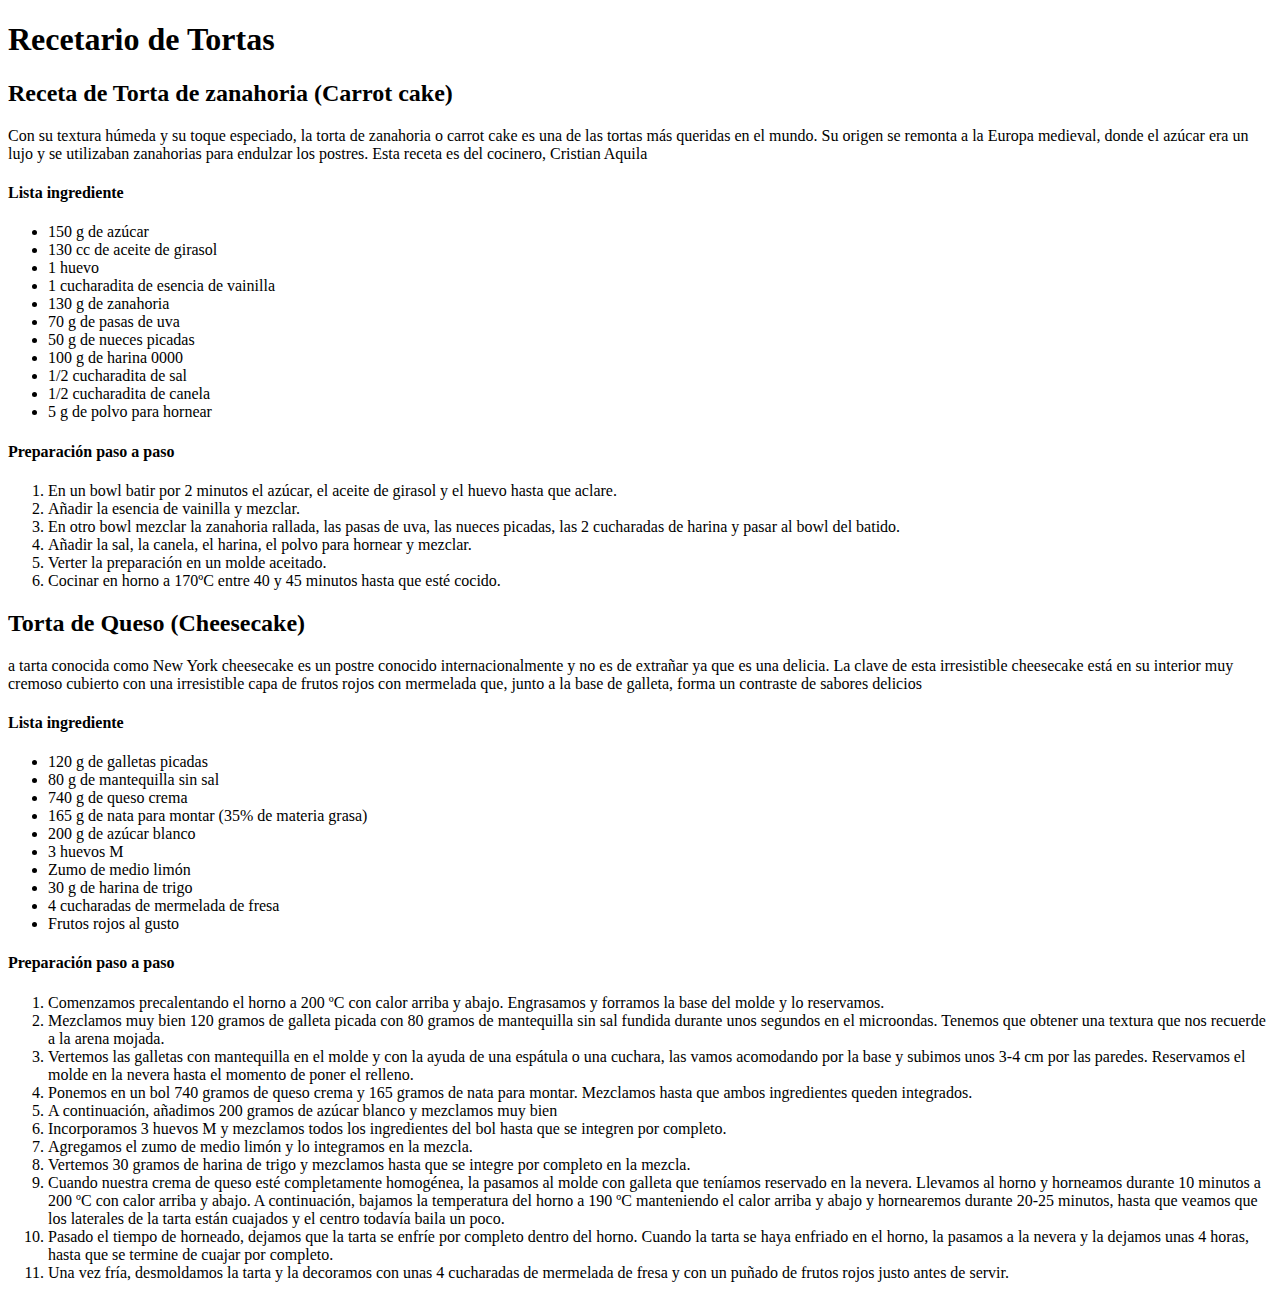
<file: front_end/index.html>
<!DOCTYPE html>
<html lang="en">
<head>
    <meta charset="UTF-8">
    <meta name="viewport" content="width=device-width, initial-scale=1.0">
    <title>Recetario de la tarea 1 </title>
</head>
<body>
    <!--karen andrea basualdo tarea 1-->
    <h1>Recetario de Tortas</h1>

    <h2>Receta de Torta de zanahoria (Carrot cake) </h2>
    <p>Con su textura húmeda y su toque especiado, la torta de zanahoria o carrot cake es una de las tortas más queridas en el mundo. Su origen se remonta a la Europa medieval, donde el azúcar era un lujo y se utilizaban zanahorias para endulzar los postres. Esta receta es del cocinero, Cristian Aquila </p>

    <h4>Lista ingrediente</h4>

    <ul>
        <li>150 g de azúcar</li>
        <li>130 cc de aceite de girasol</li>
        <li>1 huevo</li>
        <li>1 cucharadita de esencia de vainilla</li>
        <li>130 g de zanahoria</li>
        <li>70 g de pasas de uva</li>
        <li>50 g de nueces picadas</li>
        <li>100 g de harina 0000</li>
        <li>1/2 cucharadita de sal</li>
        <li>1/2 cucharadita de canela</li>
        <li> 5 g de polvo para hornear</li>
    </ul>

    <h4>Preparación paso a paso</h4>
    <ol>
        <li>En un bowl​ batir por 2 minutos el azúcar, el aceite de girasol y el huevo hasta que aclare.</li>
        <li>Añadir la esencia de vainilla y mezclar.</li>
        <li>En otro bowl mezclar la zanahoria rallada, las pasas de uva, las nueces picadas, las 2 cucharadas de harina y pasar al bowl del batido.</li>
        <li>Añadir la sal, la canela, el harina, el polvo para hornear y mezclar.</li>
        <li>Verter la preparación en un molde aceitado.</li>
        <li>Cocinar en horno a 170ºC entre 40 y 45 minutos hasta que esté cocido.</li>
        
    </ol>
    
    <h2>Torta de Queso (Cheesecake)</h2>

    <p>a tarta conocida como New York cheesecake es un postre conocido internacionalmente y no es de extrañar ya que es una delicia. La clave de esta irresistible cheesecake está en su interior muy cremoso cubierto con una irresistible capa de frutos rojos con mermelada que, junto a la base de galleta, forma un contraste de sabores delicios</p>

    <h4>Lista ingrediente</h4>

    <ul>
        <li>120 g de galletas picadas</li>
        <li>80 g de mantequilla sin sal</li>
        <li>740 g de queso crema</li>
        <li>165 g de nata para montar (35% de materia grasa)</li>
        <li>200 g de azúcar blanco</li>
        <li>3 huevos M</li>
        <li>Zumo de medio limón</li>
        <li>30 g de harina de trigo</li>
        <li>4 cucharadas de mermelada de fresa</li>
        <li>Frutos rojos al gusto</li>
    </ul>

    <h4>Preparación paso a paso</h4>

    <ol>
        <li>Comenzamos precalentando el horno a 200 ºC con calor arriba y abajo. Engrasamos y forramos la base del molde y lo reservamos.</li>
        <li>Mezclamos muy bien 120 gramos de galleta picada con 80 gramos de mantequilla sin sal fundida durante unos segundos en el microondas. Tenemos que obtener una textura que nos recuerde a la arena mojada.</li>
        <li>Vertemos las galletas con mantequilla en el molde y con la ayuda de una espátula o una cuchara, las vamos acomodando por la base y subimos unos 3-4 cm por las paredes. Reservamos el molde en la nevera hasta el momento de poner el relleno.</li>
        <li>Ponemos en un bol 740 gramos de queso crema y 165 gramos de nata para montar. Mezclamos hasta que ambos ingredientes queden integrados.</li>
        <li>A continuación, añadimos 200 gramos de azúcar blanco y mezclamos muy bien</li>
        <li>Incorporamos 3 huevos M y mezclamos todos los ingredientes del bol hasta que se integren por completo.</li>
        <li>Agregamos el zumo de medio limón y lo integramos en la mezcla.</li>
        <li>Vertemos 30 gramos de harina de trigo y mezclamos hasta que se integre por completo en la mezcla.</li>
        <li>Cuando nuestra crema de queso esté completamente homogénea, la pasamos al molde con galleta que teníamos reservado en la nevera. Llevamos al horno y horneamos durante 10 minutos a 200 ºC con calor arriba y abajo. A continuación, bajamos la temperatura del horno a 190 ºC manteniendo el calor arriba y abajo y hornearemos durante 20-25 minutos, hasta que veamos que los laterales de la tarta están cuajados y el centro todavía baila un poco.</li>
        <li>Pasado el tiempo de horneado, dejamos que la tarta se enfríe por completo dentro del horno. Cuando la tarta se haya enfriado en el horno, la pasamos a la nevera y la dejamos unas 4 horas, hasta que se termine de cuajar por completo.</li>
        <li>Una vez fría, desmoldamos la tarta y la decoramos con unas 4 cucharadas de mermelada de fresa y con un puñado de frutos rojos justo antes de servir.</li>
        
    </ol>
</body>
</html>
</file>
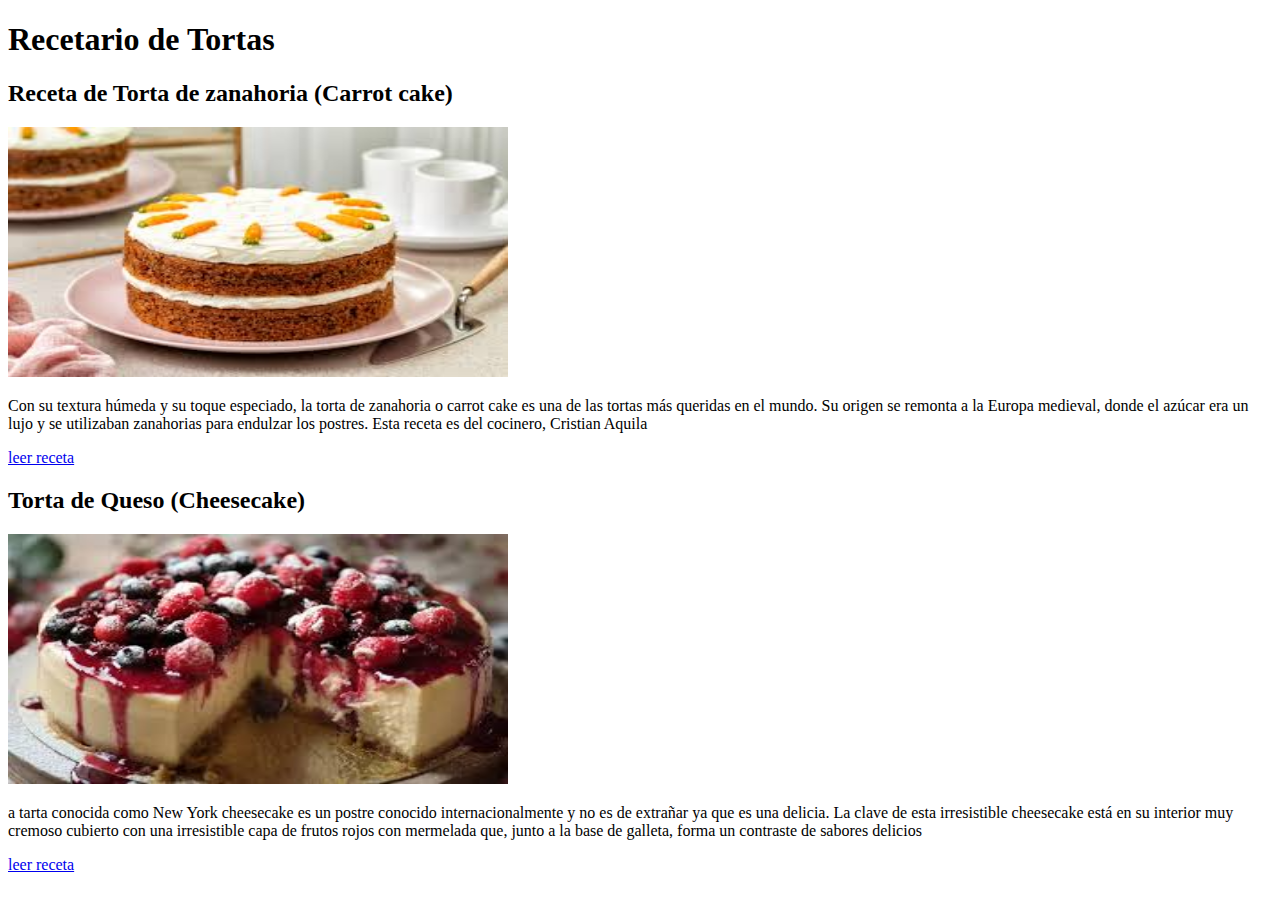
<file: front_end/tarea 2/index.html>
<!DOCTYPE html>
<html lang="en">
<head>
    <meta charset="UTF-8">
    <meta name="viewport" content="width=device-width, initial-scale=1.0">
    <title>Recetario de la tarea 1 </title>
</head>
<body>
    <!--karen andrea basualdo tarea 2-->
    <h1>Recetario de Tortas</h1>
    
    <h2>Receta de Torta de zanahoria (Carrot cake) </h2>

    <img src="./public/img/torta zanahoria.jfif" alt="torta de zanahorias" width="500" height="250">

    <p>Con su textura húmeda y su toque especiado, la torta de zanahoria o carrot cake es una de las tortas más queridas en el mundo. Su origen se remonta a la Europa medieval, donde el azúcar era un lujo y se utilizaban zanahorias para endulzar los postres. Esta receta es del cocinero, Cristian Aquila </p>

    <a href="./public/views/instructivo1.html">leer receta</a>
    
    <h2>Torta de Queso (Cheesecake)</h2>

    <img src="./public/img/torta de queso.jfif" alt="torta de queso"  width="500" height="250">

    <p>a tarta conocida como New York cheesecake es un postre conocido internacionalmente y no es de extrañar ya que es una delicia. La clave de esta irresistible cheesecake está en su interior muy cremoso cubierto con una irresistible capa de frutos rojos con mermelada que, junto a la base de galleta, forma un contraste de sabores delicios</p>

    <a href="./public/views/instructivo2.html">leer receta</a>
</body>
</html>
</file>
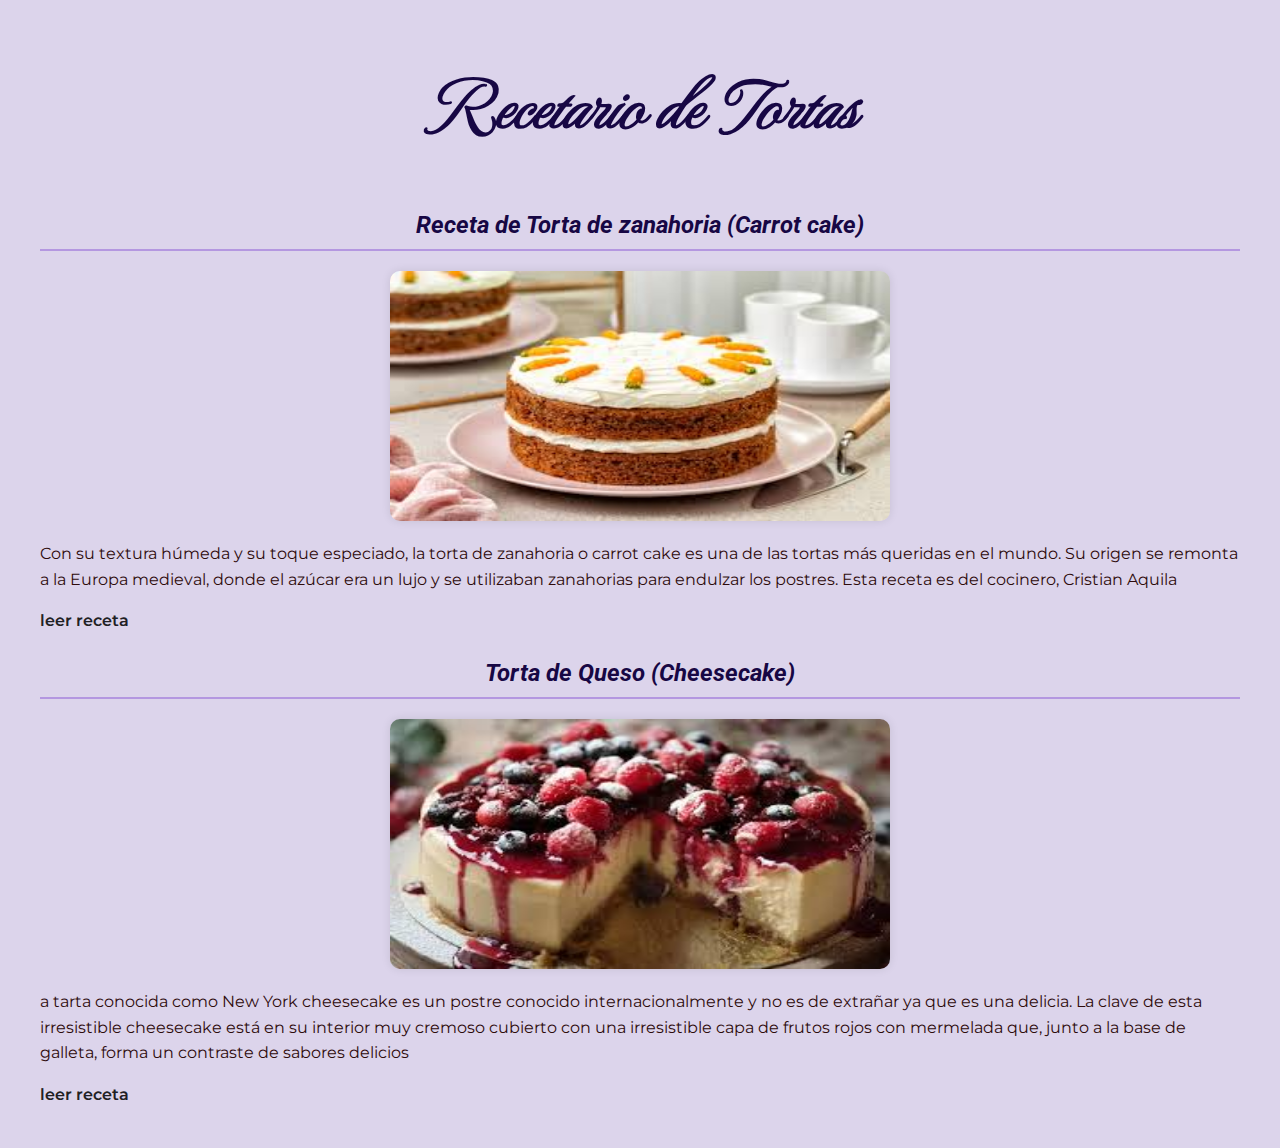
<file: front_end/tarea 3/index.html>
<!DOCTYPE html>
<html lang="en">
<head>
    <meta charset="UTF-8">
    <meta name="viewport" content="width=device-width, initial-scale=1.0">
    <link rel="stylesheet" href="./public/css/style.css">
    <title>Recetario de la tarea 1 </title>
</head>
<body>
    <!--karen andrea basualdo tarea 2-->
    <h1>Recetario de Tortas</h1>
    
    <!-- Sección 1: Torta de Zanahoria -->
    <section  class="receta">
        <h2>Receta de Torta de zanahoria (Carrot cake) </h2>

        <img src="./public/img/torta zanahoria.jfif" alt="torta de zanahorias" width="500" height="250">

        <p>Con su textura húmeda y su toque especiado, la torta de zanahoria o carrot cake es una de las tortas más queridas en el mundo. Su origen se remonta a la Europa medieval, donde el azúcar era un lujo y se utilizaban zanahorias para endulzar los postres. Esta receta es del cocinero, Cristian Aquila </p>

        <a href="./public/views/instructivo1.html">leer receta</a>
    </section>

    <!-- Sección 1: Torta de queso -->
    <section  class="receta">
        <h2>Torta de Queso (Cheesecake)</h2>

        <img src="./public/img/torta de queso.jfif" alt="torta de queso"  width="500" height="250">

        <p>a tarta conocida como New York cheesecake es un postre conocido internacionalmente y no es de extrañar ya que es una delicia. La clave de esta irresistible cheesecake está en su interior muy cremoso cubierto con una irresistible capa de frutos rojos con mermelada que, junto a la base de galleta, forma un contraste de sabores delicios</p>

        <a href="./public/views/instructivo2.html">leer receta</a>
    </section>
</body>
</html>
</file>
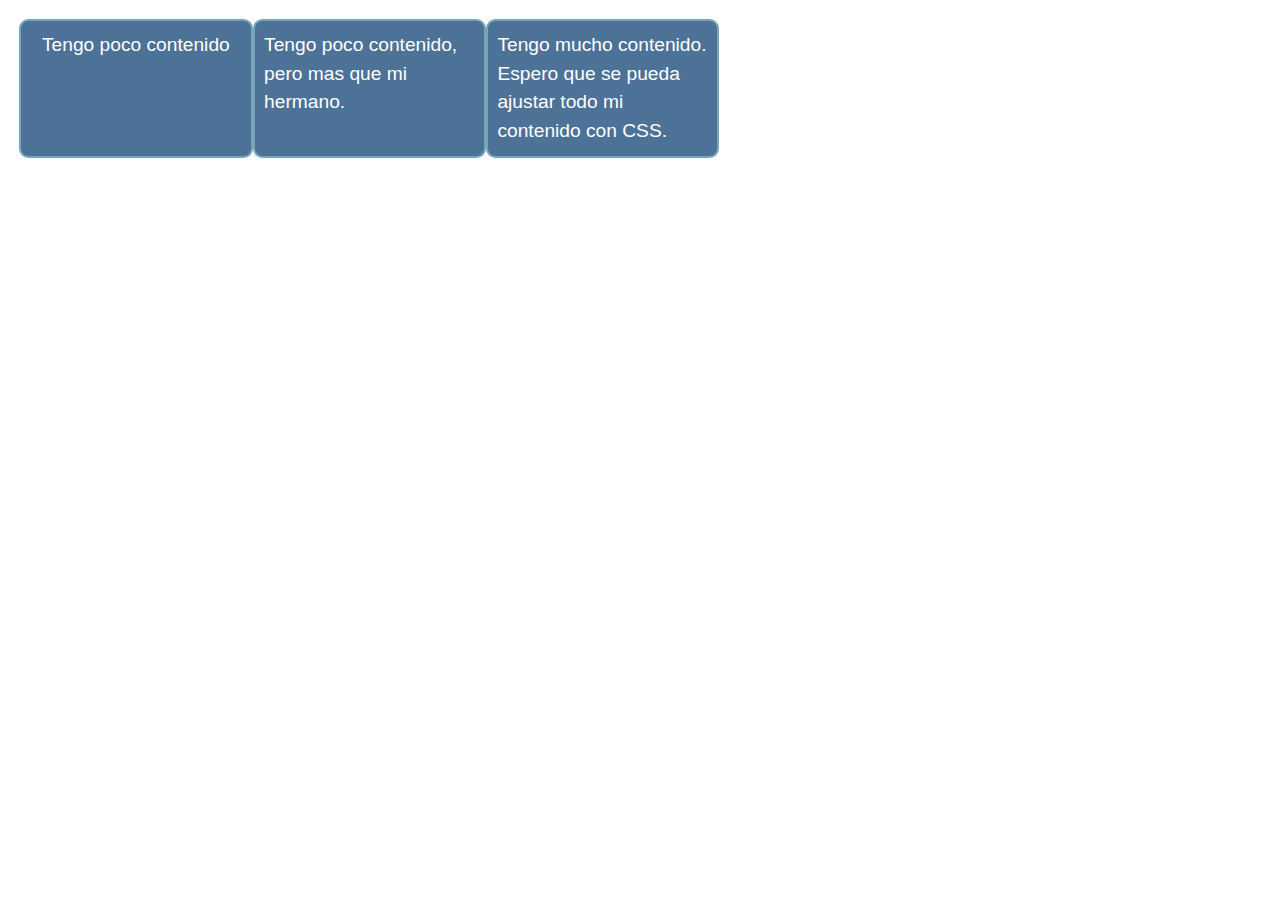
<file: front_end/tarea 4 flex/ejercicio2/index.html>
<!DOCTYPE html>
<html lang="en-us">
<head>
    <meta charset="utf-8" />
    <meta name="viewport" content="width=device-width" />
    <title>Flexbox: ejercicio 2</title>
    <link rel="stylesheet" href="public/css/style.css">
</head>
<!--NO MODIFICAR-->
<body>
    <ul>
        <li>Tengo poco contenido</li>
        <li>Tengo poco contenido, pero mas que mi hermano.</li>
        <li>Tengo mucho contenido. Espero que se pueda ajustar todo mi contenido con CSS.</li>
    </ul>
</body>

</html>
</file>
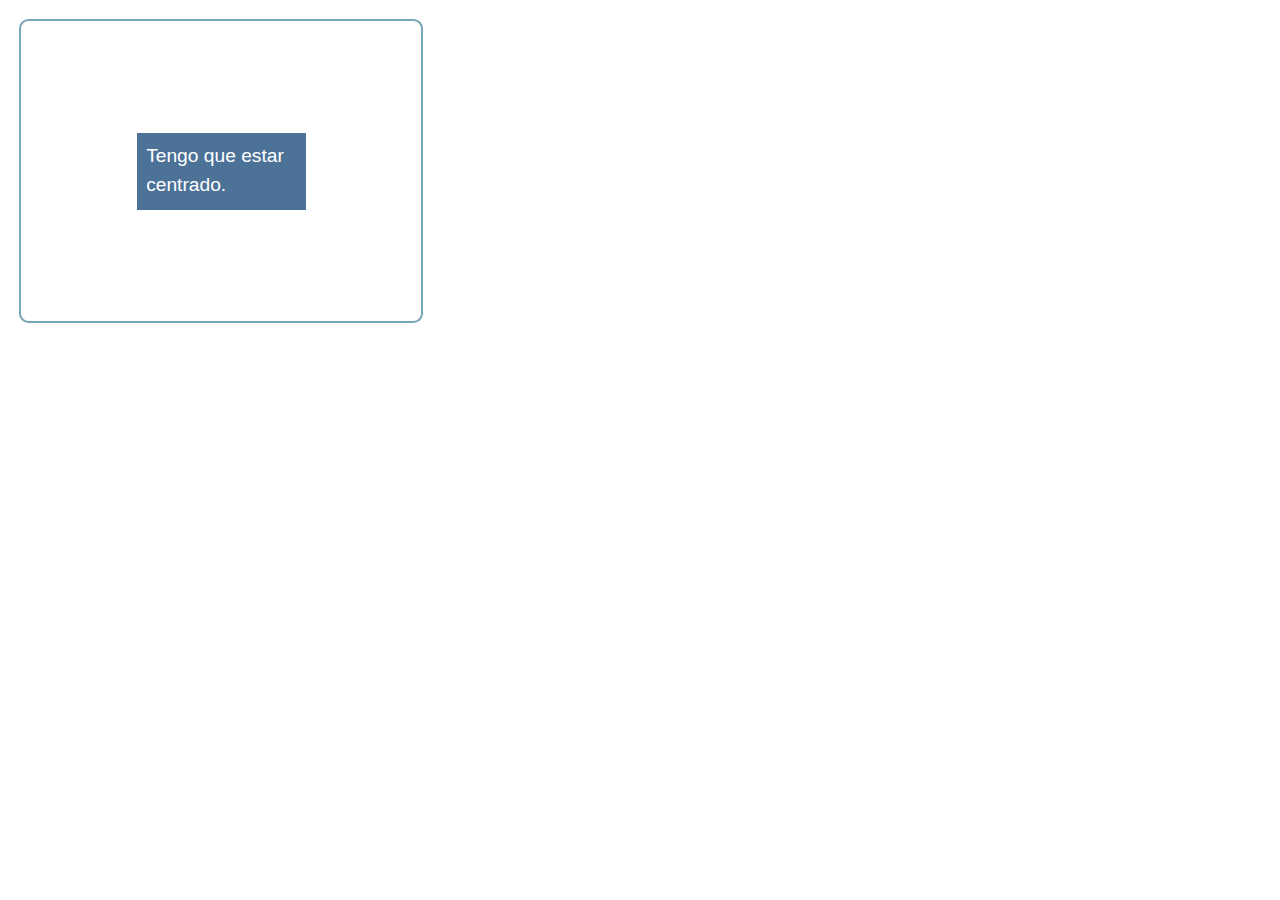
<file: front_end/tarea 4 flex/ejercicio3/index.html>
<!DOCTYPE html>
<html lang="en-us">
<head>
    <meta charset="utf-8" />
    <meta name="viewport" content="width=device-width" />
    <title>Flexbox: Ejercicio 3</title>
    <link rel="stylesheet" href="public/css/style.css">
</head>
<!--NO MODIFICAR-->
<body>
    <div class="padre">
        <div class="hijo">Tengo que estar centrado.</div>
    </div>
</body>

</html>
</file>
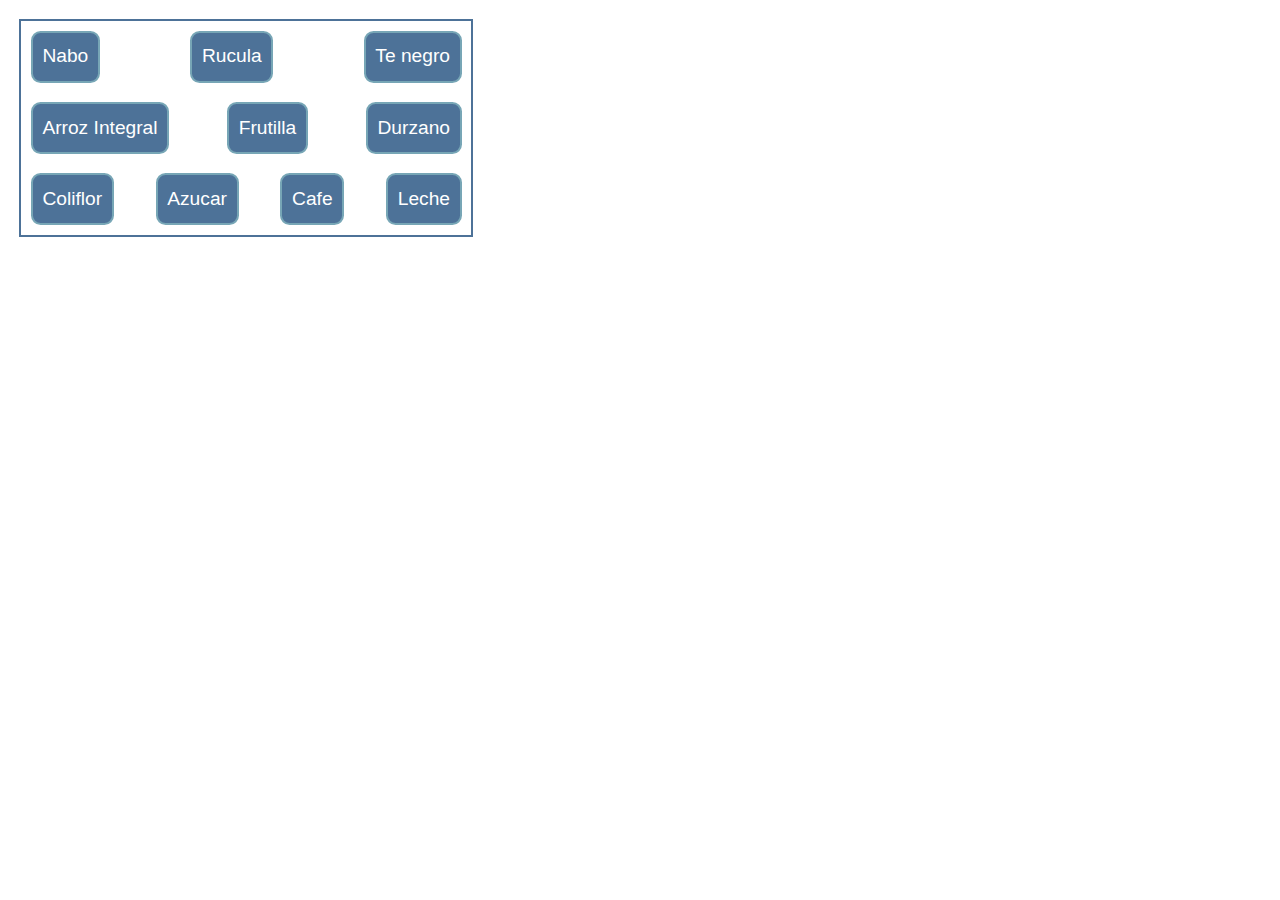
<file: front_end/tarea 4 flex/ejercicio4/index.html>
<!DOCTYPE html>
<html lang="en-us">
<head>
    <meta charset="utf-8" />
    <meta name="viewport" content="width=device-width" />
    <title>Flexbox: Ejercicio 4</title>
    <link rel="stylesheet" href="public/css/style.css">
</head>
<!--NO MODIFICAR-->
<body>
    <ul>
        <li>Nabo</li>
        <li>Rucula</li>
        <li>Te negro</li>
        <li>Arroz Integral</li>
        <li>Frutilla</li>
        <li>Durzano</li>
        <li>Coliflor</li>
        <li>Azucar</li>
        <li>Cafe</li>
        <li>Leche</li>
    </ul>
</body>

</html>
</file>
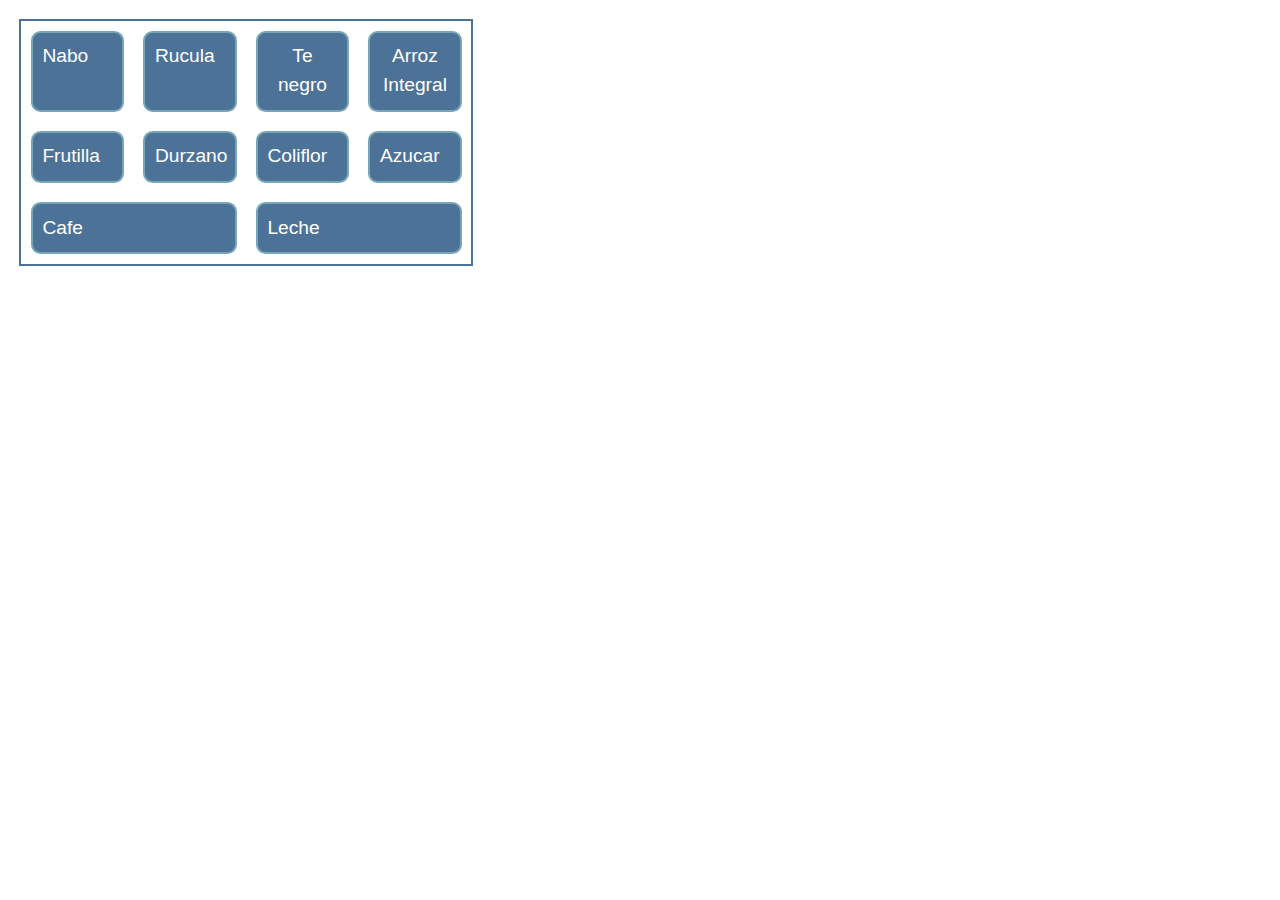
<file: front_end/tarea 4 flex/ejercicio5/index.html>
<!DOCTYPE html>
<html lang="en-us">
<head>
    <meta charset="utf-8" />
    <meta name="viewport" content="width=device-width" />
    <title>Flexbox: Ejercicio 5</title>
    <link rel="stylesheet" href="public/css/style.css">
</head>
<!--NO MODIFICAR-->
<body>
    <ul>
        <li>Nabo</li>
        <li>Rucula</li>
        <li>Te negro</li>
        <li>Arroz Integral</li>
        <li>Frutilla</li>
        <li>Durzano</li>
        <li>Coliflor</li>
        <li>Azucar</li>
        <li>Cafe</li>
        <li>Leche</li>
    </ul>
</body>

</html>
</file>
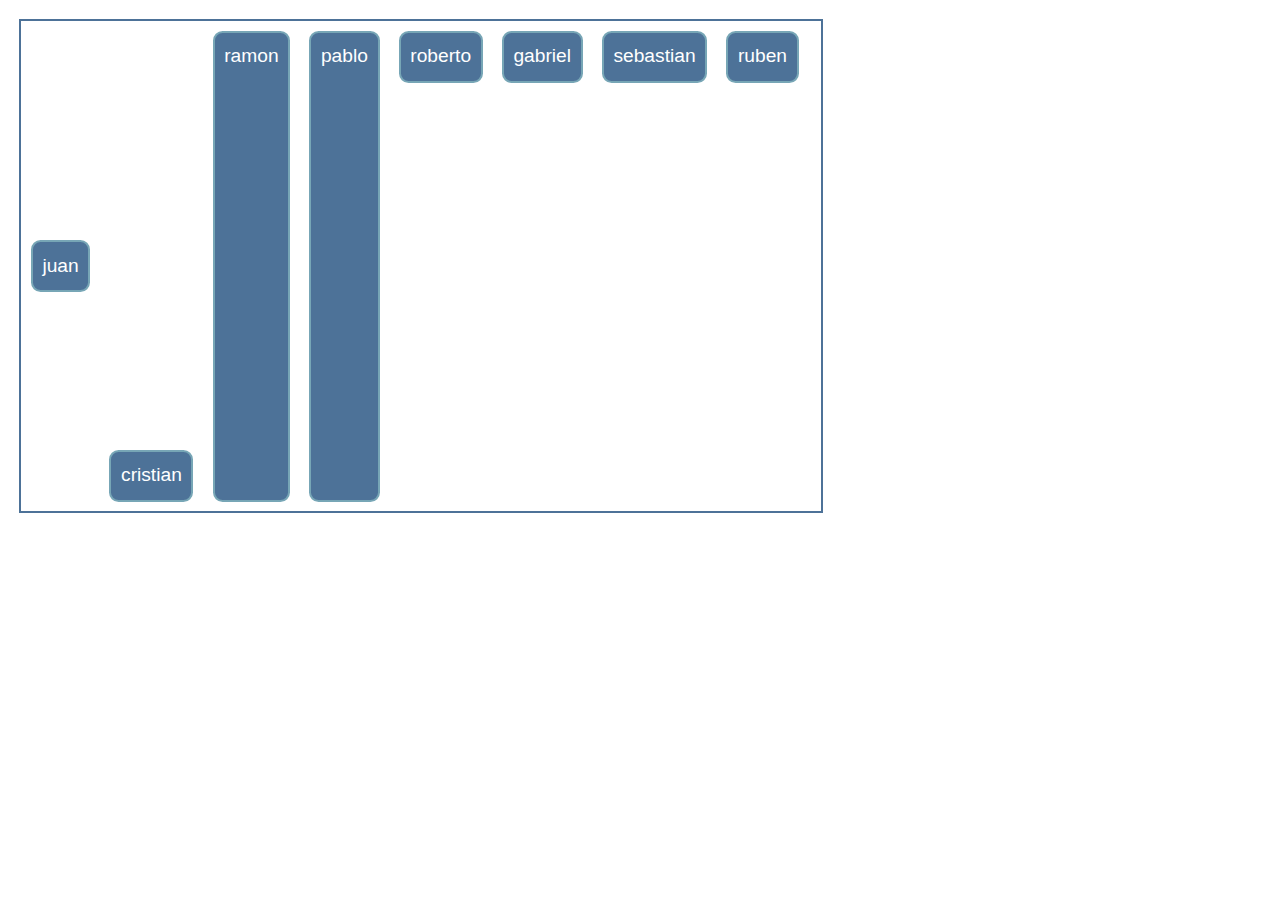
<file: front_end/tarea 4 flex/ejercicio6/index.html>
<!DOCTYPE html>
<html lang="en-us">
<head>
    <meta charset="utf-8" />
    <meta name="viewport" content="width=device-width" />
    <title>Flexbox: Ejercicio 6</title>
    <link rel="stylesheet" href="public/css/style.css">
</head>
<!--NO MODIFICAR-->
<body>
    <ul>
        <li class="l1">juan</li>
        <li class="l2">cristian</li>
        <li class="l3">ramon</li>
        <li class="l4">pablo</li>
        <li class="l5">roberto</li>
        <li class="l6">gabriel</li>
        <li class="l7">sebastian</li>
        <li class="l8">ruben</li>
    </ul>
</body>

</html>
</file>
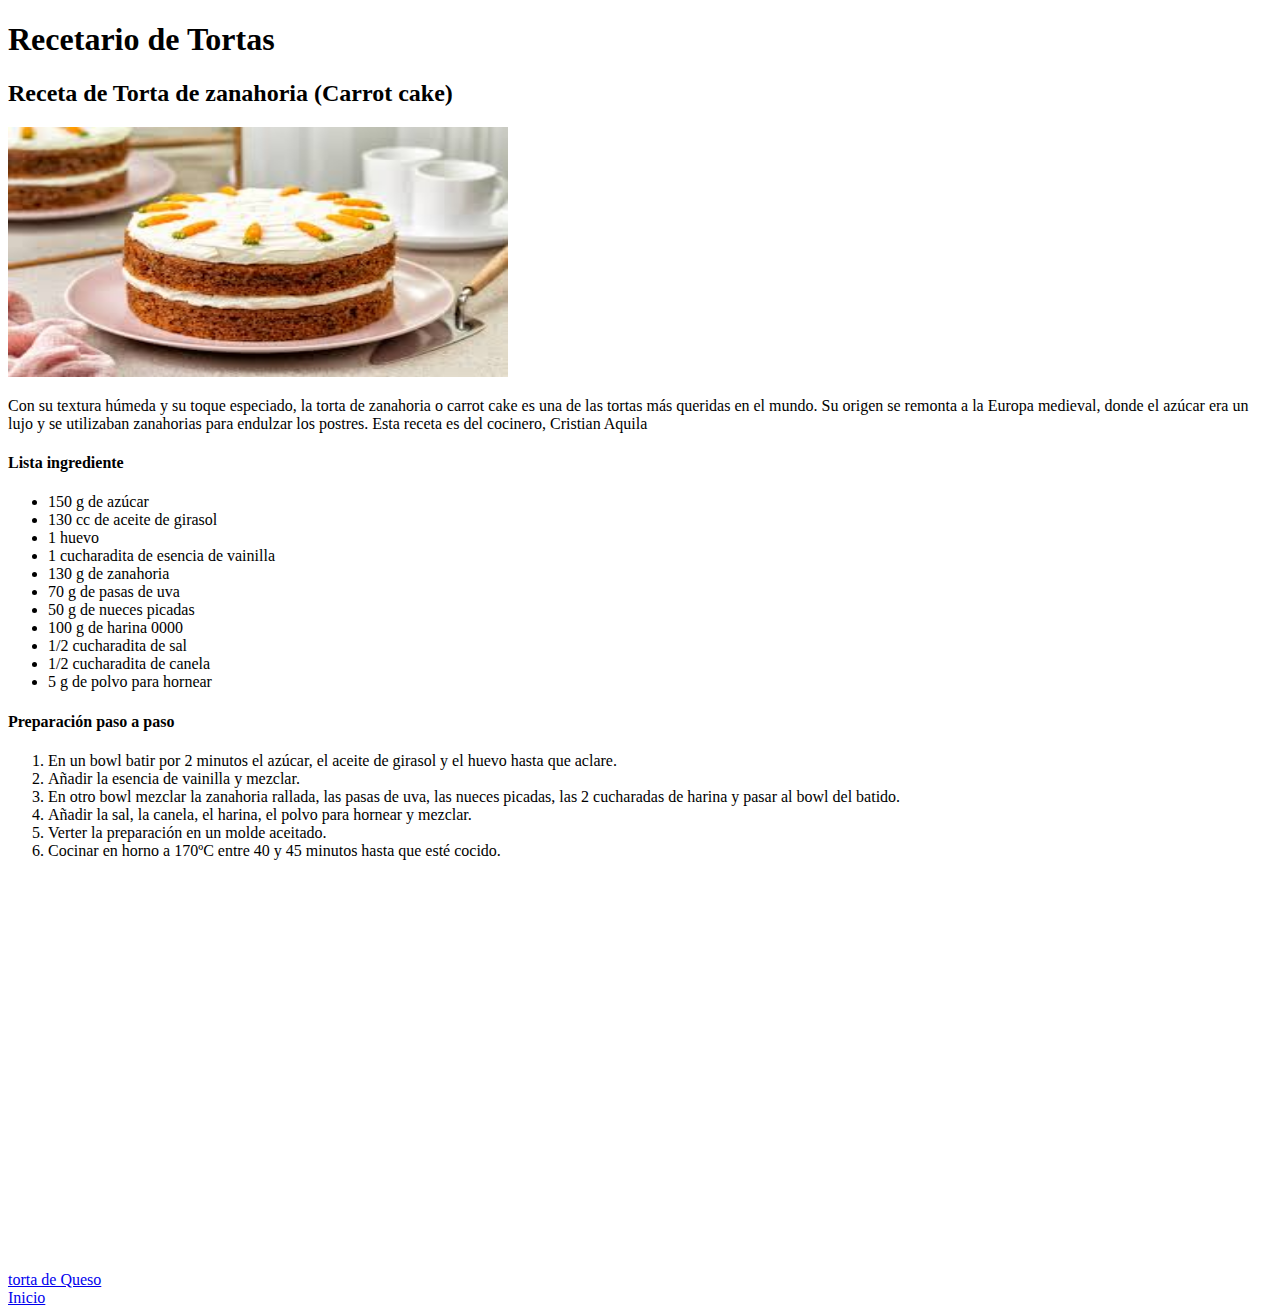
<file: front_end/tarea 2/public/views/instructivo1.html>
<!DOCTYPE html>
<html lang="en">
<head>
    <meta charset="UTF-8">
    <meta name="viewport" content="width=device-width, initial-scale=1.0">
    <title>torta de zanahoria</title>
</head>
<body>
    <h1>Recetario de Tortas</h1>
    
    <h2>Receta de Torta de zanahoria (Carrot cake) </h2>

    <img src="../img/torta zanahoria.jfif" alt="torta de zanahorias" width="500" height="250">

    <p>Con su textura húmeda y su toque especiado, la torta de zanahoria o carrot cake es una de las tortas más queridas en el mundo. Su origen se remonta a la Europa medieval, donde el azúcar era un lujo y se utilizaban zanahorias para endulzar los postres. Esta receta es del cocinero, Cristian Aquila </p>

    <h4>Lista ingrediente</h4>

    <ul>
        <li>150 g de azúcar</li>
        <li>130 cc de aceite de girasol</li>
        <li>1 huevo</li>
        <li>1 cucharadita de esencia de vainilla</li>
        <li>130 g de zanahoria</li>
        <li>70 g de pasas de uva</li>
        <li>50 g de nueces picadas</li>
        <li>100 g de harina 0000</li>
        <li>1/2 cucharadita de sal</li>
        <li>1/2 cucharadita de canela</li>
        <li> 5 g de polvo para hornear</li>
    </ul>

    <h4>Preparación paso a paso</h4>
    <ol>
        <li>En un bowl​ batir por 2 minutos el azúcar, el aceite de girasol y el huevo hasta que aclare.</li>
        <li>Añadir la esencia de vainilla y mezclar.</li>
        <li>En otro bowl mezclar la zanahoria rallada, las pasas de uva, las nueces picadas, las 2 cucharadas de harina y pasar al bowl del batido.</li>
        <li>Añadir la sal, la canela, el harina, el polvo para hornear y mezclar.</li>
        <li>Verter la preparación en un molde aceitado.</li>
        <li>Cocinar en horno a 170ºC entre 40 y 45 minutos hasta que esté cocido.</li>
        
    </ol>

    <iframe width="695" height="391" src="https://www.youtube.com/embed/xad7DQaxEGk" title="Carrot cake ESPONJOSO torta de zanahoria" frameborder="0" allow="accelerometer; autoplay; clipboard-write; encrypted-media; gyroscope; picture-in-picture; web-share" referrerpolicy="strict-origin-when-cross-origin" allowfullscreen></iframe>

    <a href="https://cocinerosargentinos.com/postres/torta-holandesa-de-manzanas"></a>
<br>
    <a href="./instructivo2.html">torta de Queso</a>
<br>
    <a href="../index.html">Inicio</a>
</body>
</html>
</file>
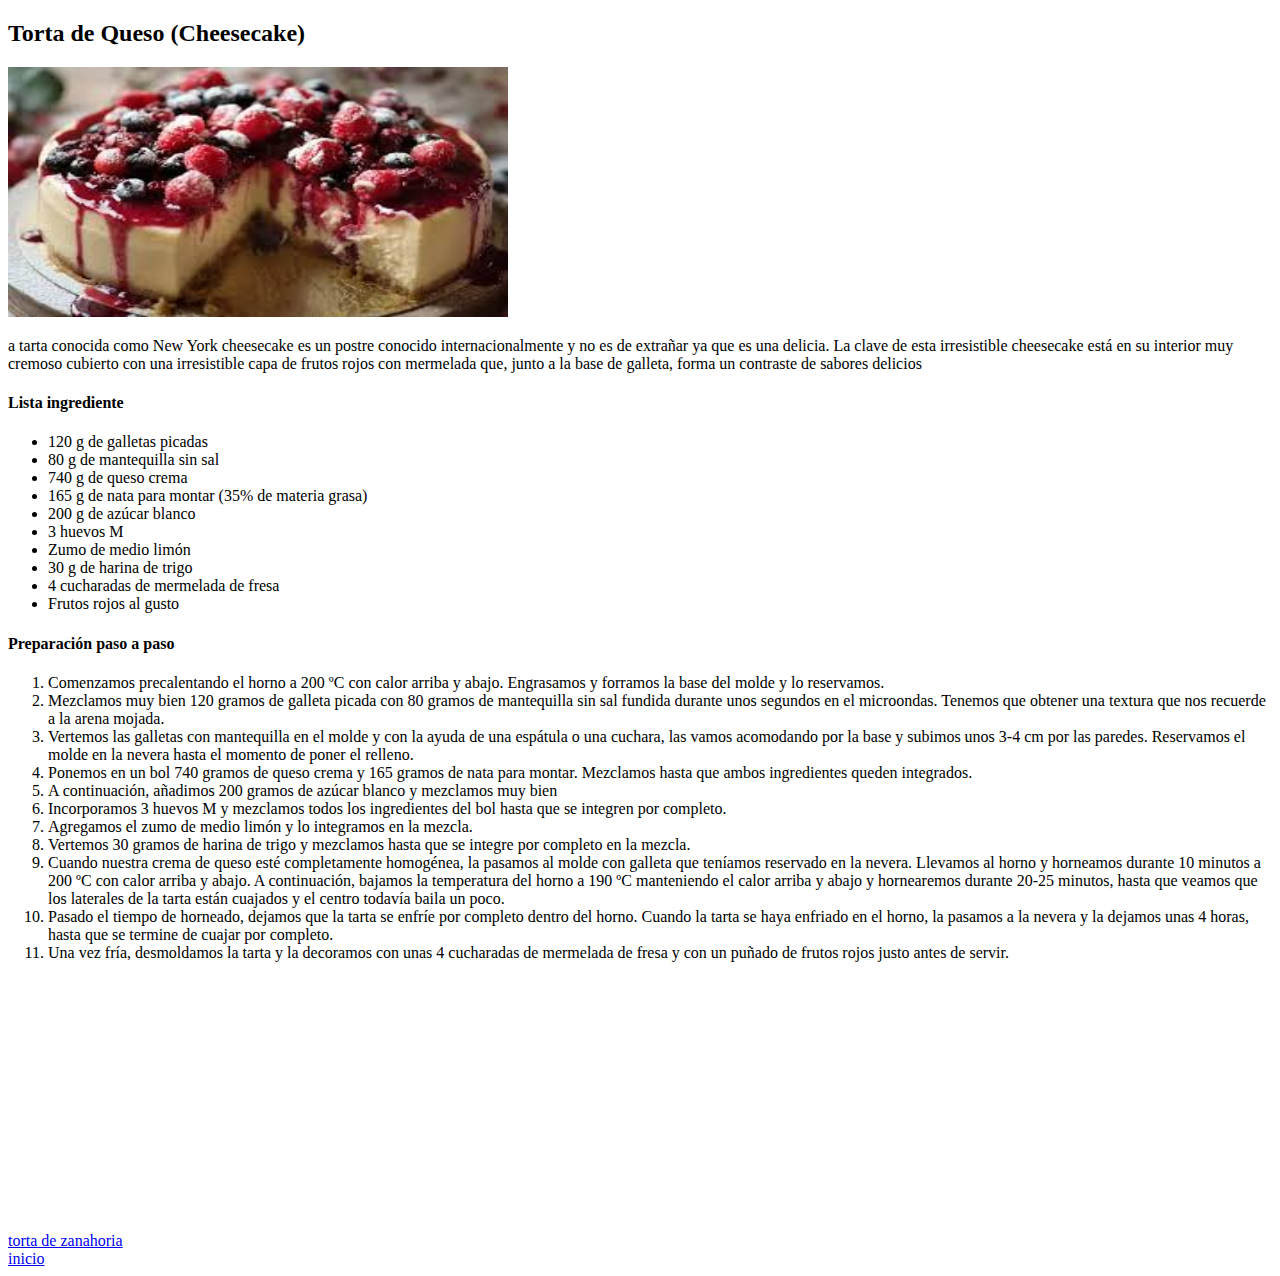
<file: front_end/tarea 2/public/views/instructivo2.html>
<!DOCTYPE html>
<html lang="en">
<head>
    <meta charset="UTF-8">
    <meta name="viewport" content="width=device-width, initial-scale=1.0">
    <title>torta de queso</title>
</head>
<body>

    <h2>Torta de Queso (Cheesecake)</h2>

    <img src="../img/torta de queso.jfif" alt="torta de queso"  width="500" height="250">

    <p>a tarta conocida como New York cheesecake es un postre conocido internacionalmente y no es de extrañar ya que es una delicia. La clave de esta irresistible cheesecake está en su interior muy cremoso cubierto con una irresistible capa de frutos rojos con mermelada que, junto a la base de galleta, forma un contraste de sabores delicios</p>


    <h4>Lista ingrediente</h4>

    <ul>
        <li>120 g de galletas picadas</li>
        <li>80 g de mantequilla sin sal</li>
        <li>740 g de queso crema</li>
        <li>165 g de nata para montar (35% de materia grasa)</li>
        <li>200 g de azúcar blanco</li>
        <li>3 huevos M</li>
        <li>Zumo de medio limón</li>
        <li>30 g de harina de trigo</li>
        <li>4 cucharadas de mermelada de fresa</li>
        <li>Frutos rojos al gusto</li>
    </ul>

    <h4>Preparación paso a paso</h4>

    <ol>
        <li>Comenzamos precalentando el horno a 200 ºC con calor arriba y abajo. Engrasamos y forramos la base del molde y lo reservamos.</li>
        <li>Mezclamos muy bien 120 gramos de galleta picada con 80 gramos de mantequilla sin sal fundida durante unos segundos en el microondas. Tenemos que obtener una textura que nos recuerde a la arena mojada.</li>
        <li>Vertemos las galletas con mantequilla en el molde y con la ayuda de una espátula o una cuchara, las vamos acomodando por la base y subimos unos 3-4 cm por las paredes. Reservamos el molde en la nevera hasta el momento de poner el relleno.</li>
        <li>Ponemos en un bol 740 gramos de queso crema y 165 gramos de nata para montar. Mezclamos hasta que ambos ingredientes queden integrados.</li>
        <li>A continuación, añadimos 200 gramos de azúcar blanco y mezclamos muy bien</li>
        <li>Incorporamos 3 huevos M y mezclamos todos los ingredientes del bol hasta que se integren por completo.</li>
        <li>Agregamos el zumo de medio limón y lo integramos en la mezcla.</li>
        <li>Vertemos 30 gramos de harina de trigo y mezclamos hasta que se integre por completo en la mezcla.</li>
        <li>Cuando nuestra crema de queso esté completamente homogénea, la pasamos al molde con galleta que teníamos reservado en la nevera. Llevamos al horno y horneamos durante 10 minutos a 200 ºC con calor arriba y abajo. A continuación, bajamos la temperatura del horno a 190 ºC manteniendo el calor arriba y abajo y hornearemos durante 20-25 minutos, hasta que veamos que los laterales de la tarta están cuajados y el centro todavía baila un poco.</li>
        <li>Pasado el tiempo de horneado, dejamos que la tarta se enfríe por completo dentro del horno. Cuando la tarta se haya enfriado en el horno, la pasamos a la nevera y la dejamos unas 4 horas, hasta que se termine de cuajar por completo.</li>
        <li>Una vez fría, desmoldamos la tarta y la decoramos con unas 4 cucharadas de mermelada de fresa y con un puñado de frutos rojos justo antes de servir.</li>
        
    </ol>

    <iframe width="500" height="250" src="https://www.youtube.com/embed/RO3TB00KDTE" title="el CHEESECAKE más FÁCIL BARATO y RICO, queda impresionante cremoso y delicioso" frameborder="0" allow="accelerometer; autoplay; clipboard-write; encrypted-media; gyroscope; picture-in-picture; web-share" referrerpolicy="strict-origin-when-cross-origin" allowfullscreen></iframe>

    <a href="https://cocinerosargentinos.com/pasteleria/torta-de-chocolate-2"></a>
<br>
    <a href="./instructivo1.html"> torta de zanahoria</a>
<br>
    <a href="../index.html">inicio</a>
</body>
</html>
</file>
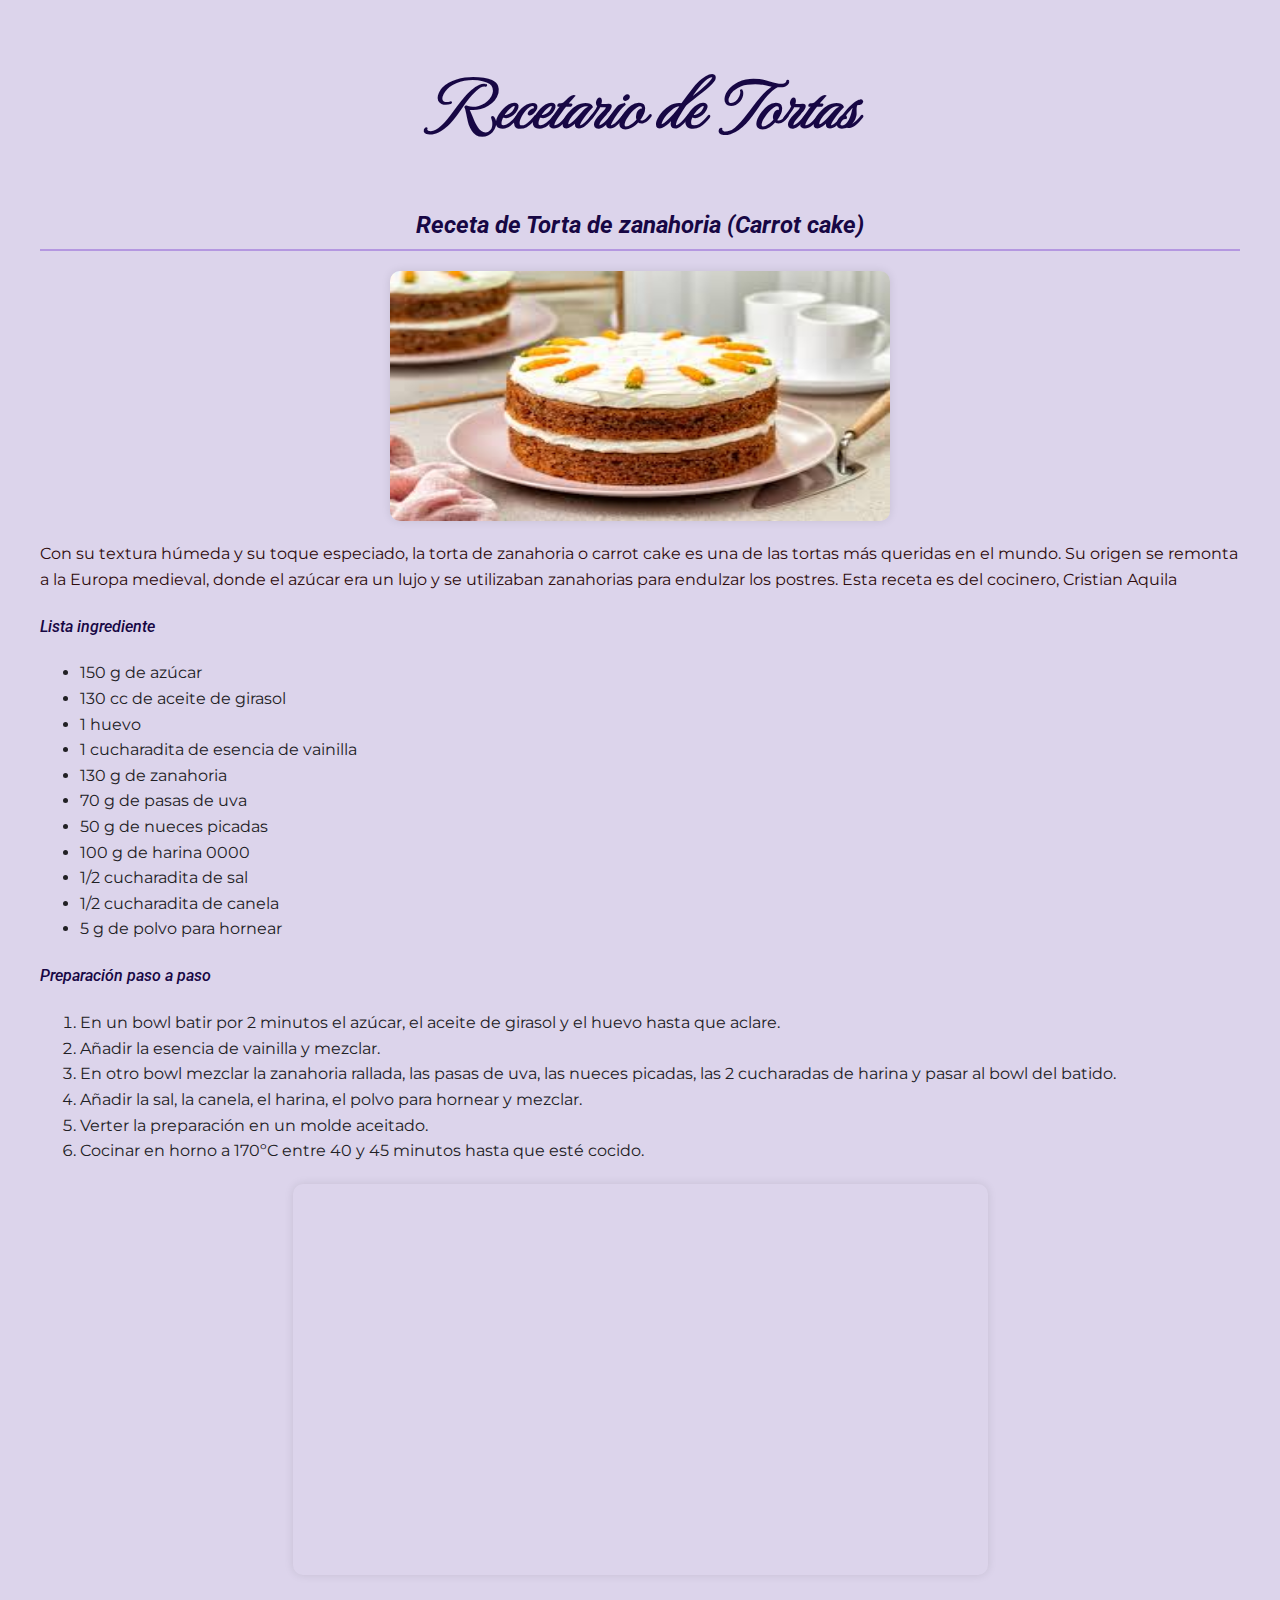
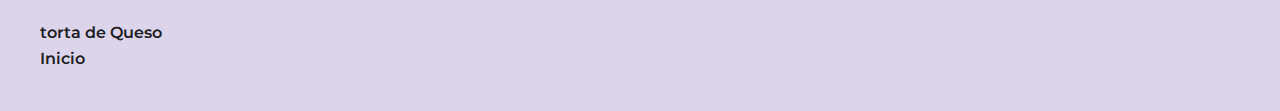
<file: front_end/tarea 3/public/views/instructivo1.html>
<!DOCTYPE html>
<html lang="en">
<head>
    <meta charset="UTF-8">
    <meta name="viewport" content="width=device-width, initial-scale=1.0">
    <link rel="stylesheet" href="../css/style.css">
    <title>torta de zanahoria</title>
</head>
<body>
    <h1>Recetario de Tortas</h1>
    
    <h2>Receta de Torta de zanahoria (Carrot cake) </h2>

    <img src="../img/torta zanahoria.jfif" alt="torta de zanahorias" width="500" height="250">

    <p>Con su textura húmeda y su toque especiado, la torta de zanahoria o carrot cake es una de las tortas más queridas en el mundo. Su origen se remonta a la Europa medieval, donde el azúcar era un lujo y se utilizaban zanahorias para endulzar los postres. Esta receta es del cocinero, Cristian Aquila </p>

    <h4>Lista ingrediente</h4>

    <ul>
        <li>150 g de azúcar</li>
        <li>130 cc de aceite de girasol</li>
        <li>1 huevo</li>
        <li>1 cucharadita de esencia de vainilla</li>
        <li>130 g de zanahoria</li>
        <li>70 g de pasas de uva</li>
        <li>50 g de nueces picadas</li>
        <li>100 g de harina 0000</li>
        <li>1/2 cucharadita de sal</li>
        <li>1/2 cucharadita de canela</li>
        <li> 5 g de polvo para hornear</li>
    </ul>

    <h4>Preparación paso a paso</h4>
    <ol>
        <li>En un bowl​ batir por 2 minutos el azúcar, el aceite de girasol y el huevo hasta que aclare.</li>
        <li>Añadir la esencia de vainilla y mezclar.</li>
        <li>En otro bowl mezclar la zanahoria rallada, las pasas de uva, las nueces picadas, las 2 cucharadas de harina y pasar al bowl del batido.</li>
        <li>Añadir la sal, la canela, el harina, el polvo para hornear y mezclar.</li>
        <li>Verter la preparación en un molde aceitado.</li>
        <li>Cocinar en horno a 170ºC entre 40 y 45 minutos hasta que esté cocido.</li>
        
    </ol>

    <iframe width="695" height="391" src="https://www.youtube.com/embed/xad7DQaxEGk" title="Carrot cake ESPONJOSO torta de zanahoria" frameborder="0" allow="accelerometer; autoplay; clipboard-write; encrypted-media; gyroscope; picture-in-picture; web-share" referrerpolicy="strict-origin-when-cross-origin" allowfullscreen></iframe>

    <a href="https://cocinerosargentinos.com/postres/torta-holandesa-de-manzanas"></a>
<br>
    <a href="./instructivo2.html">torta de Queso</a>
<br>
    <a href="../index.html">Inicio</a>
</body>
</html>
</file>
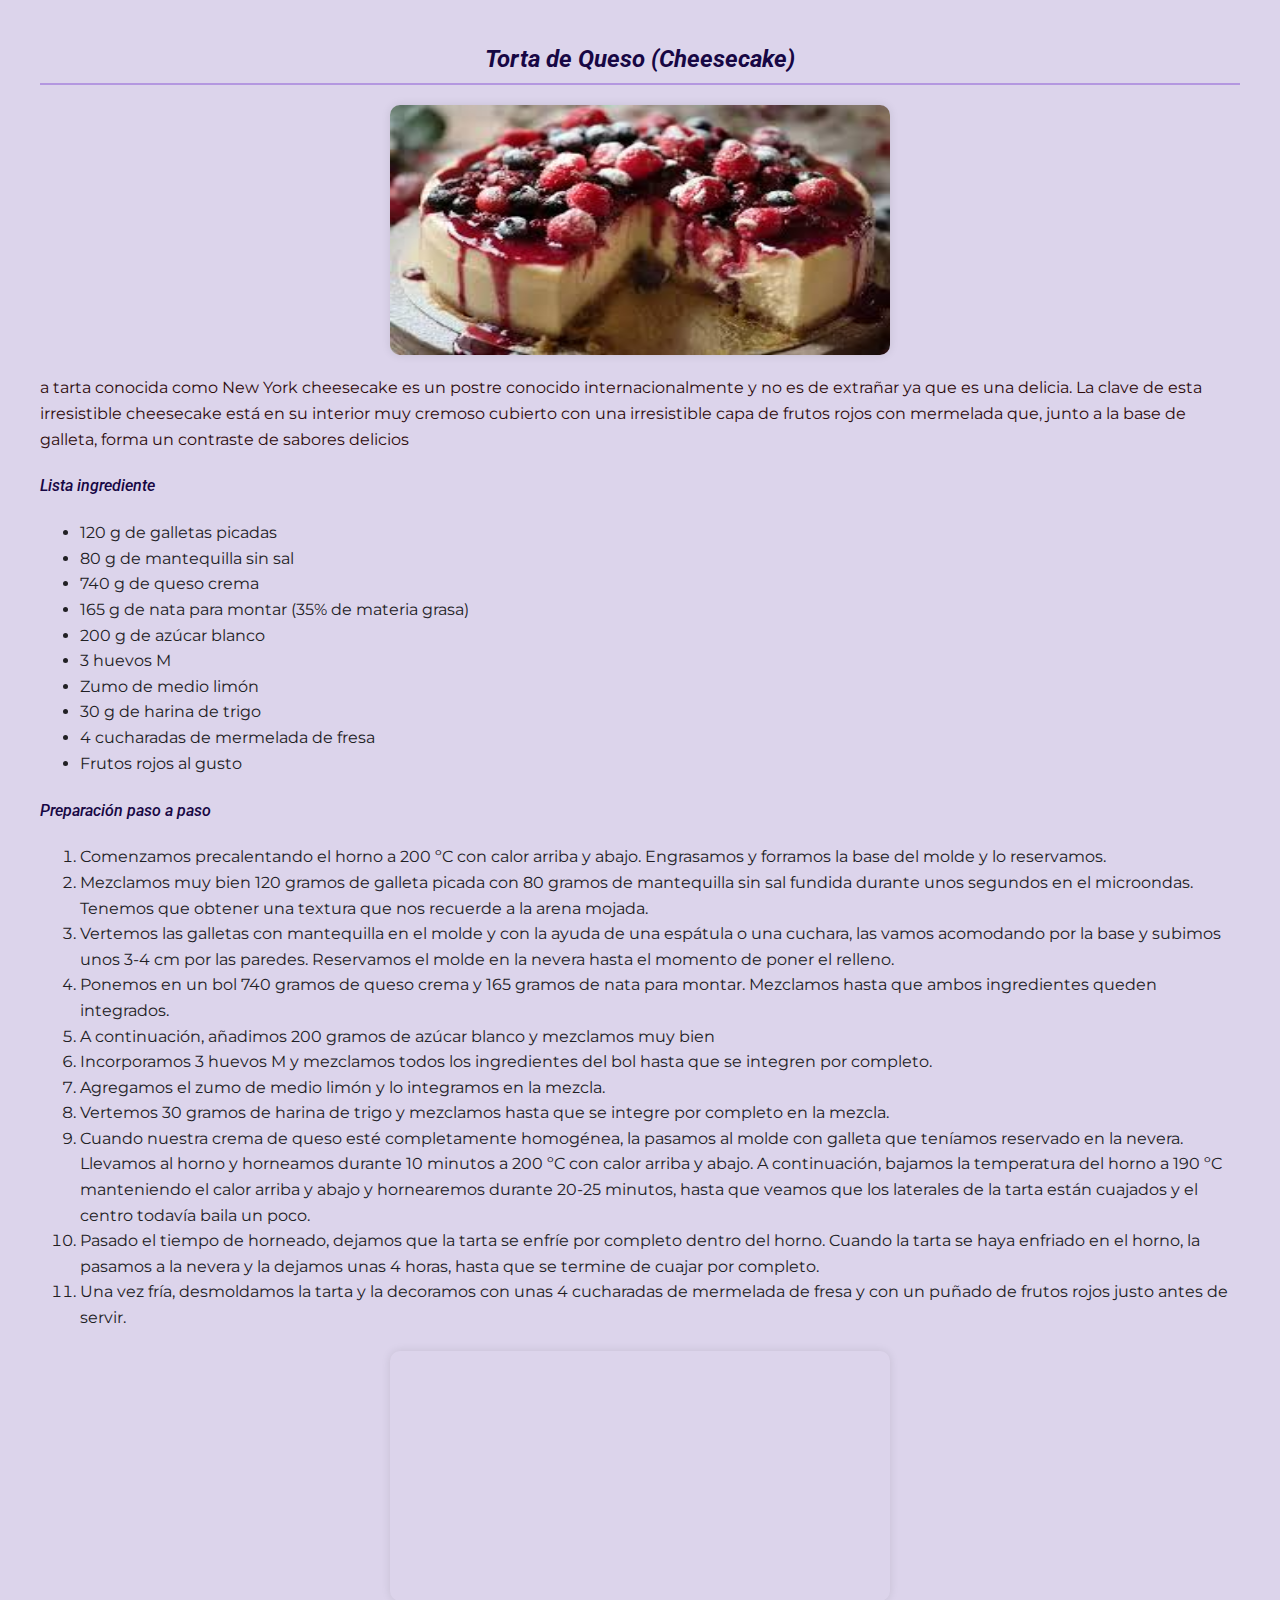
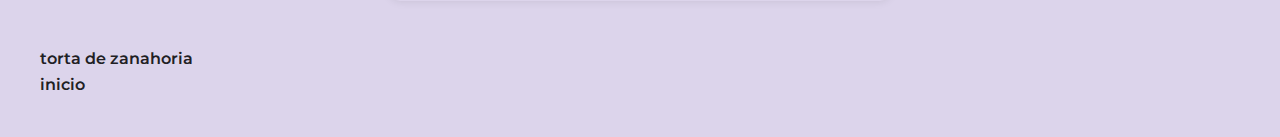
<file: front_end/tarea 3/public/views/instructivo2.html>
<!DOCTYPE html>
<html lang="en">
<head>
    <meta charset="UTF-8">
    <meta name="viewport" content="width=device-width, initial-scale=1.0">
    <link rel="stylesheet" href="../css/style.css">
    <title>torta de queso</title>
</head>
<body>

    <h2>Torta de Queso (Cheesecake)</h2>

    <img src="../img/torta de queso.jfif" alt="torta de queso"  width="500" height="250">

    <p>a tarta conocida como New York cheesecake es un postre conocido internacionalmente y no es de extrañar ya que es una delicia. La clave de esta irresistible cheesecake está en su interior muy cremoso cubierto con una irresistible capa de frutos rojos con mermelada que, junto a la base de galleta, forma un contraste de sabores delicios</p>


    <h4>Lista ingrediente</h4>

    <ul>
        <li>120 g de galletas picadas</li>
        <li>80 g de mantequilla sin sal</li>
        <li>740 g de queso crema</li>
        <li>165 g de nata para montar (35% de materia grasa)</li>
        <li>200 g de azúcar blanco</li>
        <li>3 huevos M</li>
        <li>Zumo de medio limón</li>
        <li>30 g de harina de trigo</li>
        <li>4 cucharadas de mermelada de fresa</li>
        <li>Frutos rojos al gusto</li>
    </ul>

    <h4>Preparación paso a paso</h4>

    <ol>
        <li>Comenzamos precalentando el horno a 200 ºC con calor arriba y abajo. Engrasamos y forramos la base del molde y lo reservamos.</li>
        <li>Mezclamos muy bien 120 gramos de galleta picada con 80 gramos de mantequilla sin sal fundida durante unos segundos en el microondas. Tenemos que obtener una textura que nos recuerde a la arena mojada.</li>
        <li>Vertemos las galletas con mantequilla en el molde y con la ayuda de una espátula o una cuchara, las vamos acomodando por la base y subimos unos 3-4 cm por las paredes. Reservamos el molde en la nevera hasta el momento de poner el relleno.</li>
        <li>Ponemos en un bol 740 gramos de queso crema y 165 gramos de nata para montar. Mezclamos hasta que ambos ingredientes queden integrados.</li>
        <li>A continuación, añadimos 200 gramos de azúcar blanco y mezclamos muy bien</li>
        <li>Incorporamos 3 huevos M y mezclamos todos los ingredientes del bol hasta que se integren por completo.</li>
        <li>Agregamos el zumo de medio limón y lo integramos en la mezcla.</li>
        <li>Vertemos 30 gramos de harina de trigo y mezclamos hasta que se integre por completo en la mezcla.</li>
        <li>Cuando nuestra crema de queso esté completamente homogénea, la pasamos al molde con galleta que teníamos reservado en la nevera. Llevamos al horno y horneamos durante 10 minutos a 200 ºC con calor arriba y abajo. A continuación, bajamos la temperatura del horno a 190 ºC manteniendo el calor arriba y abajo y hornearemos durante 20-25 minutos, hasta que veamos que los laterales de la tarta están cuajados y el centro todavía baila un poco.</li>
        <li>Pasado el tiempo de horneado, dejamos que la tarta se enfríe por completo dentro del horno. Cuando la tarta se haya enfriado en el horno, la pasamos a la nevera y la dejamos unas 4 horas, hasta que se termine de cuajar por completo.</li>
        <li>Una vez fría, desmoldamos la tarta y la decoramos con unas 4 cucharadas de mermelada de fresa y con un puñado de frutos rojos justo antes de servir.</li>
        
    </ol>

    <iframe width="500" height="250" src="https://www.youtube.com/embed/RO3TB00KDTE" title="el CHEESECAKE más FÁCIL BARATO y RICO, queda impresionante cremoso y delicioso" frameborder="0" allow="accelerometer; autoplay; clipboard-write; encrypted-media; gyroscope; picture-in-picture; web-share" referrerpolicy="strict-origin-when-cross-origin" allowfullscreen></iframe>

    <a href="https://cocinerosargentinos.com/pasteleria/torta-de-chocolate-2"></a>
<br>
    <a href="./instructivo1.html"> torta de zanahoria</a>
<br>
    <a href="../index.html">inicio</a>
</body>
</html>
</file>
<file: front_end/tarea 3/public/css/style.css>
/* Fuente importada desde Google Fonts */
@import url('https://fonts.googleapis.com/css2?family=MonteCarlo&family=Montserrat:ital,wght@0,100..900;1,100..900&family=Roboto:ital,wght@0,100..900;1,100..900&display=swap');

body{
    background-color: #dcd4eb; 
    margin: 40px;
     line-height: 1.6; /* mejora la lectura del texto */
}

h1 {
    font-family: 'MonteCarlo', cursive;
    font-style: italic;
    color: #170744; 
    text-align: center;
    font-size: 70px;
}

p {
    font-family: "Montserrat", sans-serif;
    font-optical-sizing: auto;
    font-style: normal;
    color: #2e0b0b;
}
h2 {
    font-family: 'Roboto', sans-serif;
    font-style: italic;
    font-weight: 700;
    color: #170744; 
    text-align: center;
    border-bottom: 2px solid #b497e0; /* línea decorativa */
    padding-bottom: 5px
}
h4 {
    font-family: 'Roboto', sans-serif;
    font-style: italic;
    font-weight: 500;
    color: #170744; 
}

a {
    font-family: "Montserrat", sans-serif;
    font-optical-sizing: auto;
    font-style: normal;
    text-decoration: none;
    color: #212024; 
    font-weight: 600;
    transition: color 0.3s ease;
}
a:hover {
    color: #b02a37; /* rojo suave al pasar el mouse */
}
ul {
    font-family: "Montserrat", sans-serif;
    font-optical-sizing: auto;
    font-style: normal;
    color: #212024; 
}
ol {
    font-family: "Montserrat", sans-serif;
    font-optical-sizing: auto;
    font-style: normal;
    color: #212024; 
}

img, iframe {
    display: block;
    margin: 20px auto; /* espacio entre los elementos */
    border-radius: 10px; /* bordes redondeados  */
    box-shadow: 0 0 10px rgba(0,0,0,0.1); /* leve sombra */
}
</file>
<file: front_end/tarea 4 flex/ejercicio2/public/css/style.css>
/*NO MODIFICAR*/

body {
    background-color: #fff;
    color: #333;
    font: 1.2em / 1.5 Helvetica Neue, Helvetica, Arial, sans-serif;
    padding: 1em;
    margin: 0;
}

ul {
    max-width: 700px;
    list-style:none;
    padding: 0;
    margin: 0;
}

li {
    background-color: #4D7298;
    border: 2px solid #77A6B6;
    border-radius: .5em;
    color: #fff;
    padding: .5em;
}

/*MODIFICAR DESDE ACA*/
/*Los elementos de la lista son todos de diferentes tamaños, pero queremos que se muestren como tres columnas del mismo tamaño, sin importar el contenido de cada elemento*/
ul {
    display: flex;          
    justify-content: space-between; 
    
    
}

li {
    flex-grow: 1;     /* Hace que todos crezcan igual */
    flex-basis: 0;    /* Punto de partida igual para todos */
    display: flex;
    align-items: flex-start;
    justify-content: center;
    text-align: start;
}
</file>
<file: front_end/tarea 4 flex/ejercicio3/public/css/style.css>
/*NO MODIFICAR*/

body {
    background-color: #fff;
    color: #333;
    font: 1.2em / 1.5 Helvetica Neue, Helvetica, Arial, sans-serif;
    padding: 1em;
    margin: 0;
}

.padre {
    border: 2px solid #77A6B6;
    border-radius: .5em;
    width: 400px;
    height: 300px;
}

.hijo {
    background-color: #4D7298; 
    color: #fff;
    padding: .5em;
    width: 150px;
}

/*DESDE ACA MODIFICAR*/
/*Usar flexbox para centrar al elemento clase hijo dentro del contenedor clase padre.*/
.padre {
    display: flex;
    align-items: center;
    justify-content: center;
}

.hijo {
    
}
</file>
<file: front_end/tarea 4 flex/ejercicio4/public/css/style.css>
/*NO MODIFICAR*/

body {
    background-color: #fff;
    color: #333;
    font: 1.2em / 1.5 Helvetica Neue, Helvetica, Arial, sans-serif;
    padding: 1em;
    margin: 0;
}

ul {
    width: 450px;
    list-style:none;
    padding: 0;
    margin: 0;
    border: 2px solid #4D7298;
}

li {
    background-color: #4D7298;
    border: 2px solid #77A6B6;
    border-radius: .5em;
    color: #fff;
    padding: .5em;
    margin: .5em;
}

/*DESDE ACA MODIFICAR*/
/*Los elementos deben estar en tres filas ocupando a su padre, ver tarea para referencia de como debe quedar*/
ul {
    display: flex;
    flex-direction: row;
    flex-wrap: wrap;
    justify-content: space-between;
    align-content: space-between;
}

li {
    display: flex;
    text-align: center;
    
}
</file>
<file: front_end/tarea 4 flex/ejercicio5/public/css/style.css>
/*NO MODIFICAR*/

body {
    background-color: #fff;
    color: #333;
    font: 1.2em / 1.5 Helvetica Neue, Helvetica, Arial, sans-serif;
    padding: 1em;
    margin: 0;
}

ul {
    width: 450px;
    list-style:none;
    padding: 0;
    margin: 0;
    border: 2px solid #4D7298;
}

li {
    background-color: #4D7298;
    border: 2px solid #77A6B6;
    border-radius: .5em;
    color: #fff;
    padding: .5em;
    margin: .5em;
}

/*DESDE ACA MODIFICAR*/
/*Los elementos deben estar en tres filas ocupando a su padre, ver tarea para referencia de como debe quedar*/
ul {
    display: flex;
    flex-direction: row;
    flex-wrap: wrap;
    justify-content: center
    
}

li {
    display: flex;
    text-align: center;
    flex: 1 ;
    width: 15%;
}
</file>
<file: front_end/tarea 4 flex/ejercicio6/public/css/style.css>
/*NO MODIFICAR*/

body {
    background-color: #fff;
    color: #333;
    font: 1.2em / 1.5 Helvetica Neue, Helvetica, Arial, sans-serif;
    padding: 1em;
    margin: 0;
}

ul {
    width: 800px;
    height: 490px;
    list-style:none;
    padding: 0;
    margin: 0;
    border: 2px solid #4D7298;
}

li {
    background-color: #4D7298;
    border: 2px solid #77A6B6;
    border-radius: .5em;
    color: #fff;
    padding: .5em;
    margin: .5em;
}

/*DESDE ACA MODIFICAR*/
/* Modificar los siguientes elementos para que se vea como en la imagen de la consigna */
ul {
    display: flex;
    align-items: flex-start;
    justify-content: flex-start;
    flex-wrap: wrap;

}

.l1 {
    align-self: center;

}

.l2 {
    align-self: flex-end;
}

.l3,.l4 {
    align-self: stretch; 
}

.l5 {
    justify-content: flex-start;
    
}
</file>
